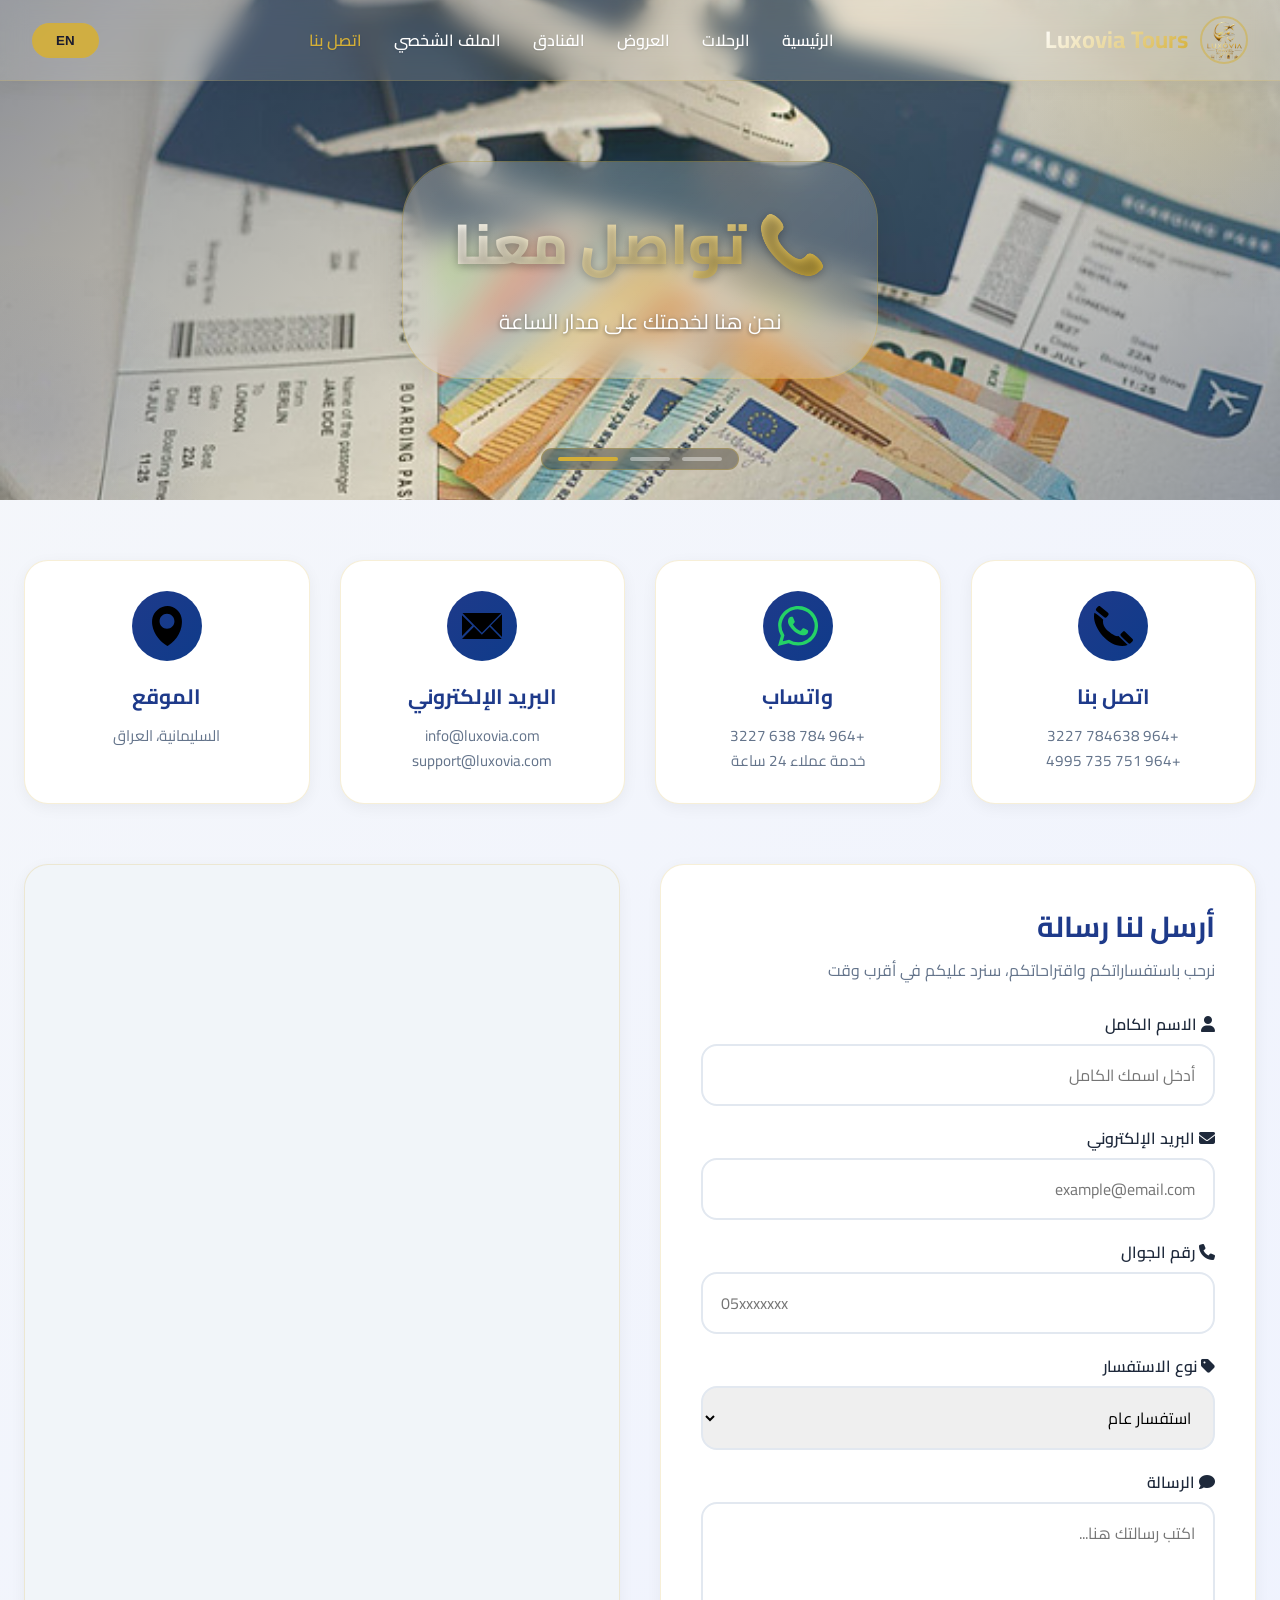
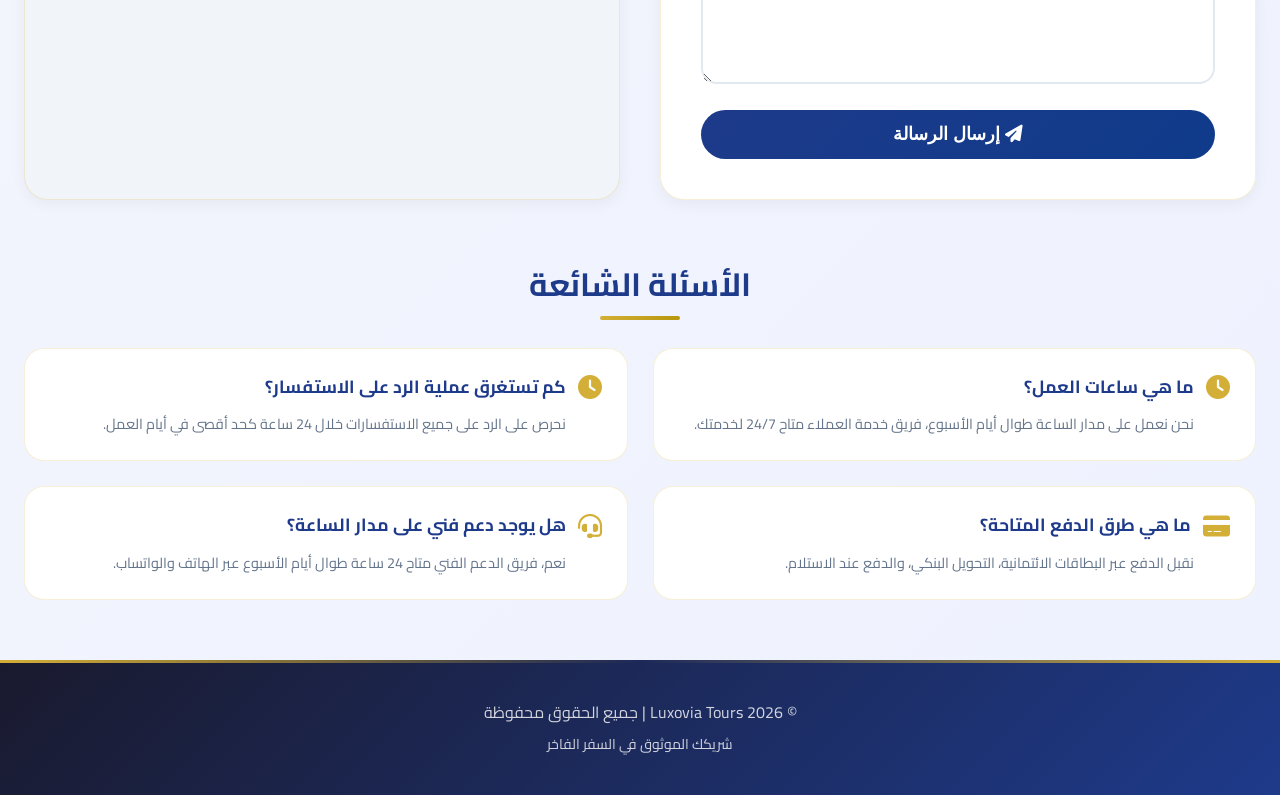
<file: screen/contact.html>
<!DOCTYPE html>
<html lang="ar" dir="rtl">
<head>
    <meta charset="UTF-8">
    <meta name="viewport" content="width=device-width, initial-scale=1.0, viewport-fit=cover">
    <title>اتصل بنا | Luxovia Tours</title>
    
    <link rel="stylesheet" href="../css/style.css">
    <link href="https://fonts.googleapis.com/css2?family=Cairo:wght@400;500;600;700;800&display=swap" rel="stylesheet">
    <link rel="stylesheet" href="https://cdnjs.cloudflare.com/ajax/libs/font-awesome/6.5.1/css/all.min.css">
    
    <style>
        /* ============================================================
           أنماط خاصة بصفحة اتصل بنا - متوافقة مع هوية الموقع
        ============================================================ */
        
        /* خلفية GIF المتحركة (مثل صفحة الفنادق) */
        .contact-hero {
            position: relative;
            text-align: center;
            padding: 160px 24px 120px;
            color: white;
            margin-bottom: 60px;
            overflow: hidden;
            isolation: isolate;
            min-height: 500px;
            display: flex;
            align-items: center;
            justify-content: center;
        }

        /* خلفية GIF */
        .contact-gif-background {
            position: absolute;
            top: 0;
            left: 0;
            width: 100%;
            height: 100%;
            z-index: 0;
        }

        .contact-gif-background img {
            position: absolute;
            top: 50%;
            left: 50%;
            transform: translate(-50%, -50%);
            min-width: 100%;
            min-height: 100%;
            width: auto;
            height: auto;
            object-fit: cover;
            transition: opacity 1s ease-in-out;
        }

        /* طبقة التدرج فوق الخلفية (شفافة قليلاً) */
        .contact-header-overlay {
            position: absolute;
            top: 0;
            left: 0;
            width: 100%;
            height: 100%;
            background: linear-gradient(135deg, 
                rgba(10, 25, 47, 0.4) 0%, 
                rgba(212, 175, 55, 0.15) 50%,
                rgba(10, 25, 47, 0.4) 100%);
            z-index: 1;
        }

        /* عناصر الزينة الدائرية */
        .contact-hero::before {
            content: "";
            position: absolute;
            top: -20%;
            right: -10%;
            width: 400px;
            height: 400px;
            background: radial-gradient(circle, #D4AF37 0%, transparent 70%);
            opacity: 0.15;
            border-radius: 50%;
            pointer-events: none;
            z-index: 2;
            animation: floatGlow 8s ease-in-out infinite;
        }

        .contact-hero::after {
            content: "";
            position: absolute;
            bottom: -20%;
            left: -10%;
            width: 350px;
            height: 350px;
            background: radial-gradient(circle, #1e3a8a 0%, transparent 70%);
            opacity: 0.12;
            border-radius: 50%;
            pointer-events: none;
            z-index: 2;
            animation: floatGlow 10s ease-in-out infinite reverse;
        }

        @keyframes floatGlow {
            0%, 100% { transform: translate(0, 0) scale(1); }
            50% { transform: translate(20px, 20px) scale(1.05); }
        }

        /* مؤشرات GIF */
        .gif-indicator-contact {
            position: absolute;
            bottom: 30px;
            left: 50%;
            transform: translateX(-50%);
            display: flex;
            gap: 12px;
            z-index: 3;
            direction: ltr;
        }

        .gif-dot-contact {
            width: 40px;
            height: 4px;
            background: rgba(255,255,255,0.4);
            border-radius: 4px;
            cursor: pointer;
            transition: all 0.3s ease;
        }

        .gif-dot-contact.active {
            background: #D4AF37;
            width: 60px;
        }

        /* محتوى الهيرو */
        .contact-header-content {
            position: relative;
            z-index: 3;
            max-width: 800px;
            margin: 0 auto;
            animation: fadeInUpHeader 0.8s ease-out;
        }

        @keyframes fadeInUpHeader {
            from {
                opacity: 0;
                transform: translateY(40px);
            }
            to {
                opacity: 1;
                transform: translateY(0);
            }
        }

        .contact-hero h1 {
            font-size: 3.5rem;
            font-weight: 800;
            margin-bottom: 20px;
            background: linear-gradient(135deg, #ffffff 0%, #D4AF37 100%);
            -webkit-background-clip: text;
            background-clip: text;
            color: transparent;
            text-shadow: 0 2px 10px rgba(0,0,0,0.3);
            animation: glowText 3s ease-in-out infinite;
        }

        @keyframes glowText {
            0%, 100% { filter: drop-shadow(0 0 5px rgba(212,175,55,0.3)); }
            50% { filter: drop-shadow(0 0 20px rgba(212,175,55,0.6)); }
        }

        .contact-hero p {
            font-size: 1.3rem;
            opacity: 0.95;
            text-shadow: 0 1px 4px rgba(0,0,0,0.5);
            animation: fadeInUpHeader 0.8s ease-out 0.2s both;
        }

        /* حاوية المحتوى الرئيسي */
        .contact-wrapper {
            max-width: 1280px;
            margin: 0 auto;
            padding: 0 24px;
        }

        /* شبكة معلومات التواصل */
        .contact-info-grid {
            display: grid;
            grid-template-columns: repeat(4, 1fr);
            gap: 30px;
            margin-bottom: 60px;
        }

        .info-card {
            background: white;
            border-radius: 24px;
            padding: 30px 20px;
            text-align: center;
            transition: all 0.3s ease;
            border: 1px solid rgba(212, 175, 55, 0.2);
            box-shadow: 0 4px 15px rgba(0, 0, 0, 0.05);
        }

        .info-card:hover {
            transform: translateY(-8px);
            border-color: #D4AF37;
            box-shadow: 0 15px 35px rgba(212, 175, 55, 0.15);
        }

       .info-icon {
    width: 70px;
    height: 70px;
    background: linear-gradient(135deg, #1e3a8a, #0f3b8a);
    border-radius: 50%;
    display: flex;
    align-items: center;
    justify-content: center;
    margin: 0 auto 20px;
    transition: all 0.3s ease;
}
.info-card:hover .info-icon {
    background: linear-gradient(135deg, #D4AF37, #b8960c);
    transform: translateY(-5px);
}

/* تنسيق أيقونات الصور */
.info-icon-img {
    width: 40px;
    height: 40px;
    display: block;
    object-fit: contain;
    transition: all 0.3s ease;
}

.info-card:hover .info-icon-img {
    transform: scale(1.1);
}
        .info-icon i {
            font-size: 32px;
            color: #D4AF37;
        }

        .info-card h3 {
            font-size: 1.3rem;
            font-weight: 700;
            color: #1e3a8a;
            margin-bottom: 12px;
        }

        .info-card p {
            color: #64748b;
            font-size: 0.95rem;
            line-height: 1.6;
        }

        .info-card a {
            color: #64748b;
            text-decoration: none;
            transition: color 0.3s ease;
        }

        .info-card a:hover {
            color: #D4AF37;
        }

        /* نموذج الاتصال والخريطة */
        .contact-form-section {
            display: grid;
            grid-template-columns: 1fr 1fr;
            gap: 40px;
            margin-bottom: 60px;
        }

        .form-container {
            background: white;
            border-radius: 24px;
            padding: 40px;
            box-shadow: 0 4px 15px rgba(0, 0, 0, 0.05);
            border: 1px solid rgba(212, 175, 55, 0.2);
        }

        .form-container h2 {
            font-size: 1.8rem;
            font-weight: 700;
            color: #1e3a8a;
            margin-bottom: 10px;
        }

        .form-container p {
            color: #64748b;
            margin-bottom: 30px;
        }

        .form-group {
            margin-bottom: 20px;
        }

        .form-group label {
            display: block;
            margin-bottom: 8px;
            font-weight: 600;
            color: #1e293b;
        }

        .form-group input,
        .form-group select,
        .form-group textarea {
            width: 100%;
            padding: 14px 18px;
            border: 2px solid #e2e8f0;
            border-radius: 16px;
            font-size: 1rem;
            font-family: 'Cairo', sans-serif;
            transition: all 0.3s ease;
        }

        .form-group input:focus,
        .form-group select:focus,
        .form-group textarea:focus {
            outline: none;
            border-color: #D4AF37;
            box-shadow: 0 0 0 3px rgba(212, 175, 55, 0.1);
        }

        .btn-submit {
            width: 100%;
            background: linear-gradient(135deg, #1e3a8a, #0f3b8a);
            color: white;
            padding: 14px;
            border: none;
            border-radius: 50px;
            font-size: 1.1rem;
            font-weight: 700;
            cursor: pointer;
            transition: all 0.3s ease;
        }

        .btn-submit:hover {
            background: linear-gradient(135deg, #D4AF37, #b8960c);
            color: #1e3a8a;
            transform: translateY(-2px);
            box-shadow: 0 8px 20px rgba(212, 175, 55, 0.3);
        }

        /* حاوية الخريطة */
        .map-container {
            background: #f1f5f9;
            border-radius: 24px;
            overflow: hidden;
            box-shadow: 0 4px 15px rgba(0, 0, 0, 0.05);
            border: 1px solid rgba(212, 175, 55, 0.2);
        }

        .map-container iframe {
            width: 100%;
            height: 100%;
            min-height: 450px;
            border: none;
        }

        /* الأسئلة الشائعة */
        .faq-section {
            margin-bottom: 60px;
        }

        .faq-title {
            text-align: center;
            font-size: 2rem;
            font-weight: 700;
            color: #1e3a8a;
            margin-bottom: 40px;
            position: relative;
        }

        .faq-title::after {
            content: '';
            width: 80px;
            height: 4px;
            background: linear-gradient(135deg, #D4AF37, #b8960c);
            position: absolute;
            bottom: -12px;
            left: 50%;
            transform: translateX(-50%);
            border-radius: 4px;
        }

        .faq-grid {
            display: grid;
            grid-template-columns: repeat(2, 1fr);
            gap: 25px;
        }

        .faq-item {
            background: white;
            border-radius: 20px;
            padding: 25px;
            border: 1px solid rgba(212, 175, 55, 0.2);
            transition: all 0.3s ease;
        }

        .faq-item:hover {
            transform: translateY(-4px);
            border-color: #D4AF37;
        }

        .faq-question {
            display: flex;
            align-items: center;
            gap: 12px;
            margin-bottom: 12px;
        }

        .faq-question i {
            font-size: 24px;
            color: #D4AF37;
        }

        .faq-question h4 {
            font-size: 1.1rem;
            font-weight: 700;
            color: #1e3a8a;
        }

        .faq-item p {
            color: #64748b;
            font-size: 0.9rem;
            line-height: 1.6;
            padding-right: 36px;
        }

        /* رسالة النجاح */
        .success-message {
            background: #dcfce7;
            color: #16a34a;
            padding: 15px;
            border-radius: 16px;
            margin-bottom: 20px;
            text-align: center;
            display: none;
        }

        .error-message {
            background: #fee2e2;
            color: #dc2626;
            padding: 15px;
            border-radius: 16px;
            margin-bottom: 20px;
            text-align: center;
            display: none;
        }

        /* التجاوب */
        @media (max-width: 1024px) {
            .contact-info-grid {
                grid-template-columns: repeat(2, 1fr);
            }
            
            .contact-form-section {
                grid-template-columns: 1fr;
            }
            
            .map-container iframe {
                min-height: 400px;
            }
            
            .faq-grid {
                grid-template-columns: 1fr;
            }
        }

        @media (max-width: 768px) {
            .contact-hero {
                padding: 120px 20px 80px;
                min-height: 400px;
            }
            
            .contact-hero h1 {
                font-size: 2rem;
            }
            
            .contact-hero p {
                font-size: 1rem;
            }
            
            .contact-info-grid {
                grid-template-columns: 1fr;
                gap: 20px;
            }
            
            .form-container {
                padding: 25px;
            }
            
            .form-container h2 {
                font-size: 1.5rem;
            }
            
            .faq-title {
                font-size: 1.5rem;
            }
            
            .faq-item {
                padding: 20px;
            }

            .gif-dot-contact {
                width: 30px;
            }
            
            .gif-dot-contact.active {
                width: 45px;
            }
        }

        @media (max-width: 480px) {
            .contact-hero h1 {
                font-size: 1.6rem;
            }
            
            .gif-dot-contact {
                width: 25px;
            }
            
            .gif-dot-contact.active {
                width: 35px;
            }
        }
        /* ============================================================
   تأثير زجاجي للهيرو
   ============================================================ */

/* تأثير زجاجي على محتوى الهيرو */
.contact-header-content {
    position: relative;
    z-index: 3;
    max-width: 800px;
    margin: 0 auto;
    animation: fadeInUpHeader 0.8s ease-out;
    background: rgba(255, 255, 255, 0.1);
    backdrop-filter: blur(15px);
    -webkit-backdrop-filter: blur(15px);
    border-radius: 60px;
    padding: 40px 50px;
    border: 1px solid rgba(212, 175, 55, 0.3);
    box-shadow: 0 8px 32px rgba(0, 0, 0, 0.1);
}

/* تحسين النصوص داخل الطبقة الزجاجية */
.contact-header-content h1,
.contact-header-content p {
    position: relative;
    z-index: 4;
}

/* إضافة تأثير لمعان خفيف للطبقة الزجاجية */
.contact-header-content::before {
    content: '';
    position: absolute;
    top: 0;
    left: 0;
    right: 0;
    bottom: 0;
    border-radius: 60px;
    background: linear-gradient(135deg, 
        rgba(255, 255, 255, 0.2) 0%, 
        rgba(255, 255, 255, 0.05) 100%);
    pointer-events: none;
    z-index: 1;
}

/* تأثير زجاجي على مؤشرات التبديل */
.gif-indicator-contact {
    position: absolute;
    bottom: 30px;
    left: 50%;
    transform: translateX(-50%);
    display: flex;
    gap: 12px;
    z-index: 3;
    direction: ltr;
    background: rgba(0, 0, 0, 0.3);
    backdrop-filter: blur(8px);
    padding: 8px 16px;
    border-radius: 40px;
    border: 1px solid rgba(212, 175, 55, 0.3);
}

/* تحسين للشاشات الصغيرة */
@media (max-width: 768px) {
    .contact-header-content {
        padding: 25px 30px;
        margin: 0 20px;
        border-radius: 40px;
    }
    
    .contact-header-content::before {
        border-radius: 40px;
    }
}

@media (max-width: 480px) {
    .contact-header-content {
        padding: 20px 20px;
        margin: 0 15px;
        border-radius: 30px;
    }
}
    </style>
</head>
<body>

    <!-- ============================================ -->
    <!-- الهيدر مع زر الهمبرجر (مثل باقي الصفحات) -->
    <!-- ============================================ -->
    <header class="main-header" id="mainHeader">
        <div class="container flex-header">
            <div class="logo">
                <img src="../img/logo.jpg" alt="Luxovia" class="logo-icon-img" onerror="this.src='https://placehold.co/48/1a56db/d4af37?text=L'">
                <h1>Luxovia Tours</h1>
            </div>
            
            <!-- زر الهمبرجر للموبايل -->
            <button class="hamburger-menu" id="hamburgerBtn">
                <div class="hamburger-icon">
                    <span></span>
                    <span></span>
                    <span></span>
                </div>
            </button>
            
            <nav class="desktop-nav">
                <a href="../index.html">الرئيسية</a>
                <a href="trips.html">الرحلات</a>
                <a href="offers.html">العروض</a>
                <a href="hotels.html">الفنادق</a>
                <a href="profile.html">الملف الشخصي</a>
                <a href="contact.html" style="color: #D4AF37;">اتصل بنا</a>
            </nav>
            <button class="btn-primary">EN</button>
        </div>
    </header>

    <!-- القائمة الجانبية للهمبرجر -->
    <div class="sidebar-overlay"></div>
    <nav class="sidebar-nav">
        <button class="sidebar-close">
            <i class="fas fa-times"></i>
        </button>
        <div class="sidebar-nav-links">
            <a href="../index.html">
                <i class="fas fa-home"></i>
                الرئيسية
            </a>
            <a href="trips.html">
                <i class="fas fa-suitcase-rolling"></i>
                الرحلات
            </a>
            <a href="offers.html">
                <i class="fas fa-tags"></i>
                العروض
            </a>
            <a href="hotels.html">
                <i class="fas fa-hotel"></i>
                الفنادق
            </a>
            <a href="profile.html">
                <i class="fas fa-user-circle"></i>
                الملف الشخصي
            </a>
            <a href="contact.html" class="active">
                <i class="fas fa-phone-alt"></i>
                اتصل بنا
            </a>
        </div>
    </nav>

    <!-- ============================================ -->
    <!-- قسم الهيرو مع خلفية GIF متحركة -->
    <!-- ============================================ -->
    <section class="contact-hero">
        <div class="contact-gif-background" id="contactGifBackground">
            <img id="contactHeaderGif" src="../img/pl.jpg" alt="خلفية متحركة" style="width: 100%; height: 100%; object-fit: cover; opacity: 1;">
        </div>
        <div class="contact-header-overlay"></div>
        <div class="contact-header-content">
            <h1>📞 تواصل معنا</h1>
            <p>نحن هنا لخدمتك على مدار الساعة</p>
        </div>
        <div class="gif-indicator-contact" id="gifIndicatorsContact">
            <div class="gif-dot-contact active" data-index="0"></div>
            <div class="gif-dot-contact" data-index="1"></div>
            <div class="gif-dot-contact" data-index="2"></div>
        </div>
    </section>

    <div class="contact-wrapper">
        <!-- بطاقات معلومات التواصل -->
        <div class="contact-info-grid">
    <div class="info-card">
        <div class="info-icon">
            <img src="../img/phone-icon.svg" alt="اتصل بنا" class="info-icon-img">
        </div>
        <h3>اتصل بنا</h3>
        <p><a href="tel:+9647846383227">+964 784638 3227</a></p>
        <p><a href="tel:+9647517354995">+964 751 735 4995</a></p>
    </div>
    
    <div class="info-card">
        <div class="info-icon">
            <img src="../img/whatsapp-color-icon.svg" alt="واتساب" class="info-icon-img">
        </div>
        <h3>واتساب</h3>
        <p><a href="https://wa.me/9647846383227" target="_blank">+964 784 638 3227</a></p>
        <p>خدمة عملاء 24 ساعة</p>
    </div>
    
    <div class="info-card">
        <div class="info-icon">
            <img src="../img/envelope-icon.svg" alt="البريد الإلكتروني" class="info-icon-img">
        </div>
        <h3>البريد الإلكتروني</h3>
        <p><a href="mailto:info@luxovia.com">info@luxovia.com</a></p>
        <p><a href="mailto:support@luxovia.com">support@luxovia.com</a></p>
    </div>
    
    <div class="info-card">
        <div class="info-icon">
            <img src="../img/maps-pin-black-icon.svg" alt="الموقع" class="info-icon-img">
        </div>
        <h3>الموقع</h3>
        <p>السليمانية، العراق</p>
    </div>
</div>
        
        <!-- نموذج الاتصال والخريطة -->
        <div class="contact-form-section">
            <div class="form-container">
                <h2>أرسل لنا رسالة</h2>
                <p>نرحب باستفساراتكم واقتراحاتكم، سنرد عليكم في أقرب وقت</p>
                
                <div id="formSuccessMessage" class="success-message">
                    <i class="fas fa-check-circle"></i> تم إرسال رسالتك بنجاح! سنتواصل معك قريباً.
                </div>
                <div id="formErrorMessage" class="error-message">
                    <i class="fas fa-exclamation-circle"></i> حدث خطأ، يرجى المحاولة مرة أخرى.
                </div>
                
                <form id="contactForm">
                    <div class="form-group">
                        <label><i class="fas fa-user"></i> الاسم الكامل</label>
                        <input type="text" id="fullName" placeholder="أدخل اسمك الكامل" required>
                    </div>
                    
                    <div class="form-group">
                        <label><i class="fas fa-envelope"></i> البريد الإلكتروني</label>
                        <input type="email" id="email" placeholder="example@email.com" required>
                    </div>
                    
                    <div class="form-group">
                        <label><i class="fas fa-phone"></i> رقم الجوال</label>
                        <input type="tel" id="phone" placeholder="05xxxxxxx" required>
                    </div>
                    
                    <div class="form-group">
                        <label><i class="fas fa-tag"></i> نوع الاستفسار</label>
                        <select id="subject">
                            <option value="general">استفسار عام</option>
                            <option value="booking">حجز رحلة</option>
                            <option value="hotel">حجز فندق</option>
                            <option value="offer">عرض خاص</option>
                            <option value="complaint">شكوى أو اقتراح</option>
                        </select>
                    </div>
                    
                    <div class="form-group">
                        <label><i class="fas fa-comment"></i> الرسالة</label>
                        <textarea id="message" rows="5" placeholder="اكتب رسالتك هنا..." required></textarea>
                    </div>
                    
                    <button type="submit" class="btn-submit">
                        <i class="fas fa-paper-plane"></i> إرسال الرسالة
                    </button>
                </form>
            </div>
            
            <div class="map-container">
               <iframe src="https://www.google.com/maps/embed?pb=!1m17!1m12!1m3!1d3245.491124405816!2d45.372218000000004!3d35.56626800000001!2m3!1f0!2f0!3f0!3m2!1i1024!2i768!4f13.1!3m2!1m1!2zMzXCsDMzJzU4LjYiTiA0NcKwMjInMjAuMCJF!5e0!3m2!1sar!2s!4v1778269049320!5m2!1sar!2s" width="600" height="450" style="border:0;" allowfullscreen="" loading="lazy" referrerpolicy="no-referrer-when-downgrade"></iframe>
            </div>
        </div>
        
        <!-- الأسئلة الشائعة -->
        <div class="faq-section">
            <h2 class="faq-title">الأسئلة الشائعة</h2>
            <div class="faq-grid">
                <div class="faq-item">
                    <div class="faq-question">
                        <i class="fas fa-clock"></i>
                        <h4>ما هي ساعات العمل؟</h4>
                    </div>
                    <p>نحن نعمل على مدار الساعة طوال أيام الأسبوع، فريق خدمة العملاء متاح 24/7 لخدمتك.</p>
                </div>
                
                <div class="faq-item">
                    <div class="faq-question">
                        <i class="fas fa-clock"></i>
                        <h4>كم تستغرق عملية الرد على الاستفسار؟</h4>
                    </div>
                    <p>نحرص على الرد على جميع الاستفسارات خلال 24 ساعة كحد أقصى في أيام العمل.</p>
                </div>
                
                <div class="faq-item">
                    <div class="faq-question">
                        <i class="fas fa-credit-card"></i>
                        <h4>ما هي طرق الدفع المتاحة؟</h4>
                    </div>
                    <p>نقبل الدفع عبر البطاقات الائتمانية، التحويل البنكي، والدفع عند الاستلام.</p>
                </div>
                
                <div class="faq-item">
                    <div class="faq-question">
                        <i class="fas fa-headset"></i>
                        <h4>هل يوجد دعم فني على مدار الساعة؟</h4>
                    </div>
                    <p>نعم، فريق الدعم الفني متاح 24 ساعة طوال أيام الأسبوع عبر الهاتف والواتساب.</p>
                </div>
            </div>
        </div>
    </div>

    <!-- الموبايل ناف -->
    <nav class="mobile-nav">
        <a href="../index.html"><i class="fas fa-home"></i><span>الرئيسية</span></a>
        <a href="trips.html"><i class="fas fa-suitcase-rolling"></i><span>الرحلات</span></a>
        <a href="offers.html"><i class="fas fa-tags"></i><span>العروض</span></a>
        <a href="hotels.html"><i class="fas fa-hotel"></i><span>الفنادق</span></a>
        <a href="profile.html"><i class="fas fa-user-circle"></i><span>حسابي</span></a>
        <a href="contact.html"><i class="fas fa-user-circle"></i><span>اتصل بنا</span></a>
    </nav>

    <!-- الفوتر -->
    <footer class="footer">
        <div class="container">
            <p>© 2026 Luxovia Tours | جميع الحقوق محفوظة</p>
            <p style="font-size: 14px; margin-top: 10px;">شريكك الموثوق في السفر الفاخر</p>
        </div>
    </footer>

    <script>
        // ============================================
        // 1. نظام تبديل الـ GIF (مثل صفحة الفنادق)
        // ============================================
        const gifList = [
            "../img/pl.jpg",
            "../img/pl.jpg",
            "../img/pl.jpg"
            
        ];
        
        let currentGifIndex = 0;
        let gifInterval;
        const gifImg = document.getElementById('contactHeaderGif');
        const gifDots = document.querySelectorAll('.gif-dot-contact');

        function changeGif(index) {
            if (index === currentGifIndex) return;
            currentGifIndex = index;
            const newGifSrc = gifList[currentGifIndex];
            gifImg.style.opacity = '0';
            setTimeout(() => {
                gifImg.src = newGifSrc;
                gifImg.style.opacity = '1';
            }, 500);
            updateActiveDot(currentGifIndex);
        }

        function updateActiveDot(index) {
            gifDots.forEach((dot, i) => {
                dot.classList.remove('active');
                if (i === index) dot.classList.add('active');
            });
        }

        function resetGifTimer() {
            if (gifInterval) clearInterval(gifInterval);
            gifInterval = setInterval(() => {
                let nextIndex = (currentGifIndex + 1) % gifList.length;
                changeGif(nextIndex);
            }, 7000);
        }

        function initGifBackground() {
            if (gifImg) {
                gifImg.src = gifList[0];
            }
            gifDots.forEach((dot, i) => {
                dot.addEventListener('click', () => {
                    resetGifTimer();
                    changeGif(i);
                });
            });
            resetGifTimer();
        }

        initGifBackground();

        // ============================================
        // 2. تأثير الهيدر عند السكرول
        // ============================================
        window.addEventListener('scroll', () => {
            const header = document.querySelector('.main-header');
            if (window.scrollY > 50) {
                header.classList.add('scrolled');
            } else {
                header.classList.remove('scrolled');
            }
        });

        // ============================================
        // 3. زر الهمبرجر والقائمة الجانبية
        // ============================================
        const hamburgerBtn = document.getElementById('hamburgerBtn');
        const sidebarNav = document.querySelector('.sidebar-nav');
        const sidebarOverlay = document.querySelector('.sidebar-overlay');

        if (hamburgerBtn && sidebarNav && sidebarOverlay) {
            hamburgerBtn.addEventListener('click', () => {
                hamburgerBtn.classList.toggle('active');
                sidebarNav.classList.toggle('active');
                sidebarOverlay.classList.toggle('active');
                document.body.classList.toggle('no-scroll');
            });

            sidebarOverlay.addEventListener('click', () => {
                hamburgerBtn.classList.remove('active');
                sidebarNav.classList.remove('active');
                sidebarOverlay.classList.remove('active');
                document.body.classList.remove('no-scroll');
            });

            const sidebarClose = document.querySelector('.sidebar-close');
            if (sidebarClose) {
                sidebarClose.addEventListener('click', () => {
                    hamburgerBtn.classList.remove('active');
                    sidebarNav.classList.remove('active');
                    sidebarOverlay.classList.remove('active');
                    document.body.classList.remove('no-scroll');
                });
            }
        }

        // ============================================
        // 4. معالجة نموذج الاتصال
        // ============================================
        const contactForm = document.getElementById('contactForm');
        const successMsg = document.getElementById('formSuccessMessage');
        const errorMsg = document.getElementById('formErrorMessage');

        if (contactForm) {
            contactForm.addEventListener('submit', async (e) => {
                e.preventDefault();
                
                successMsg.style.display = 'none';
                errorMsg.style.display = 'none';
                
                const formData = {
                    fullName: document.getElementById('fullName').value,
                    email: document.getElementById('email').value,
                    phone: document.getElementById('phone').value,
                    subject: document.getElementById('subject').value,
                    message: document.getElementById('message').value,
                    date: new Date().toISOString()
                };
                
                if (!formData.fullName || !formData.email || !formData.phone || !formData.message) {
                    errorMsg.style.display = 'block';
                    errorMsg.innerHTML = '<i class="fas fa-exclamation-circle"></i> الرجاء ملء جميع الحقول';
                    return;
                }
                
                const emailRegex = /^[^\s@]+@[^\s@]+\.[^\s@]+$/;
                if (!emailRegex.test(formData.email)) {
                    errorMsg.style.display = 'block';
                    errorMsg.innerHTML = '<i class="fas fa-exclamation-circle"></i> الرجاء إدخال بريد إلكتروني صحيح';
                    return;
                }
                
                try {
                    const messages = JSON.parse(localStorage.getItem('contactMessages') || '[]');
                    messages.push(formData);
                    localStorage.setItem('contactMessages', JSON.stringify(messages));
                    
                    successMsg.style.display = 'block';
                    contactForm.reset();
                    
                    setTimeout(() => {
                        successMsg.style.display = 'none';
                    }, 5000);
                    
                } catch (error) {
                    console.error('خطأ:', error);
                    errorMsg.style.display = 'block';
                    setTimeout(() => {
                        errorMsg.style.display = 'none';
                    }, 5000);
                }
            });
        }
    </script>
</body>
</html>
</file>
<file: css/style.css>
/* ============================================================
   ALTair Travel + Luxovia Tours - الهوية البصرية المتكاملة
   الألوان: أزرق (ثقة) + ذهبي (فخامة) مع خلفية فيديو وبطاقات عصرية
   ============================================================ */

/* ============================================================
   متغيرات CSS (Design Tokens)
   ============================================================ */
:root {
    /* ===== الألوان الأساسية - أزرق ===== */
    --color-blue-100: #eef2ff;
    --color-blue-200: #bfdbfe;
    --color-blue-300: #93c5fd;
    --color-blue-400: #60a5fa;
    --color-blue-500: #3b82f6;
    --color-blue-600: #2563eb;
    --color-blue-700: #1d4ed8;
    --color-blue-800: #1e40af;
    --color-blue-900: #1e3a8a;
    
    /* ===== الألوان الأساسية - ذهبي ===== */
    --color-gold-100: #fef8e7;
    --color-gold-200: #fde68a;
    --color-gold-300: #fcd34d;
    --color-gold-400: #fbbf24;
    --color-gold-500: #d4af37;
    --color-gold-600: #b8960c;
    --color-gold-700: #a16207;
    --color-gold-800: #854d0e;
    --color-gold-900: #713f12;
    
    /* ===== الألوان المحايدة ===== */
    --color-white: #ffffff;
    --color-black: #0e0930;
    --color-dark: #1a1a2e;
    --color-gray-100: #f8fafc;
    --color-gray-200: #f1f5f9;
    --color-gray-300: #e2e8f0;
    --color-gray-400: #cbd5e1;
    --color-gray-500: #94a3b8;
    --color-gray-600: #64748b;
    --color-gray-700: #475569;
    --color-gray-800: #1e293b;
    --color-gray-900: #0f172a;
    
    /* ===== ألوان الحالة ===== */
    --color-success: #10b981;
    --color-error: #ef4444;
    --color-warning: #f59e0b;
    --color-info: #3b82f6;
    
    /* ===== الألوان التراثية (للتوافق) ===== */
    --color-purple-100: var(--color-blue-100);
    --color-purple-200: var(--color-blue-200);
    --color-purple-300: var(--color-blue-300);
    --color-purple-400: var(--color-blue-400);
    --color-purple-500: var(--color-blue-600);
    --color-lime-500: var(--color-gold-300);
    --color-lime-400: var(--color-gold-400);
    --color-grey-100: var(--color-gray-100);
    --color-grey-200: var(--color-gray-200);
    --color-grey-300: var(--color-gray-300);
    --color-grey-400: var(--color-gray-400);
    --color-grey-500: var(--color-gray-500);
    --color-black-100: var(--color-gray-200);
    --color-black-200: var(--color-gray-400);
    --color-black-300: var(--color-gray-500);
    --color-black-400: var(--color-gray-600);
    --color-black-500: var(--color-black);
    --color-type: var(--color-black);
    
    /* ===== الظلال ===== */
    --shadow-sm: 0 1px 2px 0 rgb(0 0 0 / 0.05);
    --shadow-md: 0 4px 6px -1px rgb(0 0 0 / 0.05), 0 2px 4px -1px rgb(0 0 0 / 0.05);
    --shadow-lg: 0 10px 15px -3px rgb(0 0 0 / 0.08), 0 4px 6px -2px rgb(0 0 0 / 0.05);
    --shadow-xl: 0 20px 25px -5px rgb(0 0 0 / 0.08), 0 10px 10px -5px rgb(0 0 0 / 0.03);
    --shadow-gold: 0 4px 16px rgba(212, 175, 55, 0.2);
    --shadow-blue: 0 4px 16px rgba(37, 99, 235, 0.2);
    --shadow-2xl: 0 25px 50px -12px rgb(0 0 0 / 0.15);
    
    /* ===== المسافات ===== */
    --spacing-xs: 4px;
    --spacing-sm: 8px;
    --spacing-md: 16px;
    --spacing-lg: 24px;
    --spacing-xl: 32px;
    --spacing-2xl: 48px;
    --spacing-3xl: 64px;
    --spacing-4xl: 80px;
    --spacing-5xl: 96px;
    --spacing-6xl: 128px;
    
    /* ===== الزوايا ===== */
    --radius-sm: 8px;
    --radius-md: 12px;
    --radius-lg: 16px;
    --radius-xl: 20px;
    --radius-2xl: 24px;
    --radius-3xl: 32px;
    --radius-full: 9999px;
    
    /* ===== الخطوط ===== */
    --font-family-base: "DM Sans", "Cairo", -apple-system, BlinkMacSystemFont, "Segoe UI", sans-serif;
    --font-family-heading: "Pangea Afrikan", "DM Sans", "Cairo", sans-serif;
    --font-size-xs: 12px;
    --font-size-sm: 14px;
    --font-size-base: 16px;
    --font-size-lg: 18px;
    --font-size-xl: 20px;
    --font-size-2xl: 24px;
    --font-size-3xl: 30px;
    --font-size-4xl: 36px;
    --font-size-5xl: 48px;
    --font-size-6xl: 60px;
    
    /* ===== أوزان الخطوط ===== */
    --font-weight-normal: 400;
    --font-weight-medium: 500;
    --font-weight-semibold: 600;
    --font-weight-bold: 700;
    
    /* ===== الارتفاعات ===== */
    --line-height-tight: 1.25;
    --line-height-normal: 1.5;
    --line-height-relaxed: 1.75;
    
    /* ===== التدرجات ===== */
    --gradient-blue: linear-gradient(135deg, var(--color-blue-600) 0%, var(--color-blue-800) 100%);
    --gradient-gold: linear-gradient(135deg, var(--color-gold-500) 0%, var(--color-gold-700) 100%);
    --gradient-blue-gold: linear-gradient(135deg, var(--color-blue-600) 0%, var(--color-gold-500) 100%);
    --gradient-dark: linear-gradient(135deg, var(--color-dark) 0%, var(--color-blue-900) 100%);
    
    /* ===== الأبعاد ===== */
    --page-width: 1312px;
    --page-width-small: 800px;
    --page-width-x-small: 450px;
    
    /* ===== التحولات ===== */
    --transition-fast: 150ms ease;
    --transition-base: 250ms ease;
    --transition-slow: 350ms ease;
    
    /* شادو CSS متغيرات إضافية */
    --background: 0 0% 100%;
    --foreground: 240 10% 3.9%;
    --card: 0 0% 100%;
    --card-foreground: 240 10% 3.9%;
    --popover: 0 0% 100%;
    --popover-foreground: 240 10% 3.9%;
    --primary: 221 83% 53%;
    --primary-foreground: 0 0% 98%;
    --secondary: 44 100% 50%;
    --secondary-foreground: 240 5.9% 10%;
    --muted: 220 14% 96%;
    --muted-foreground: 220 9% 46%;
    --accent: 220 14% 96%;
    --accent-foreground: 221 83% 53%;
    --destructive: 0 84% 60%;
    --destructive-foreground: 0 0% 98%;
    --border: 220 13% 91%;
    --input: 220 13% 91%;
    --ring: 221 83% 53%;
    --radius: 0.5rem;
}

/* ============================================================
   الأنماط الأساسية
   ============================================================ */
*, *::before, *::after {
    margin: 0;
    padding: 0;
    box-sizing: border-box;
}

html {
    scroll-behavior: smooth;
    overflow-x: hidden;
}

body {
    font-family: var(--font-family-base);
    font-size: var(--font-size-base);
    line-height: var(--line-height-normal);
    background: linear-gradient(135deg, #f5f7fa 0%, var(--color-blue-100) 100%);
    color: var(--color-gray-800);
    -webkit-font-smoothing: antialiased;
    -moz-osx-font-smoothing: grayscale;
}

/* ============================================================
   Hero Section مع خلفية فيديو متحركة (دمج مع هوية ALTair)
   ============================================================ */
.hero-video-section {
    position: relative;
    min-height: 100vh;
    overflow: hidden;
    display: flex;
    align-items: center;
    justify-content: center;
    text-align: center;
    isolation: isolate;
}

/* عناصر الزينة الدائرية من ALTair */
.hero-video-section::before {
    content: "";
    position: absolute;
    top: -30%;
    right: -15%;
    width: 600px;
    height: 600px;
    background: radial-gradient(circle, var(--color-gold-500) 0%, transparent 70%);
    opacity: 0.12;
    border-radius: 50%;
    pointer-events: none;
    z-index: 1;
}

.hero-video-section::after {
    content: "";
    position: absolute;
    bottom: -20%;
    left: -10%;
    width: 500px;
    height: 500px;
    background: radial-gradient(circle, var(--color-blue-400) 0%, transparent 70%);
    opacity: 0.08;
    border-radius: 50%;
    pointer-events: none;
    z-index: 1;
}

.video-background {
    position: absolute;
    top: 0;
    left: 0;
    width: 100%;
    height: 100%;
    z-index: 0;
}

.video-background video {
    position: absolute;
    top: 50%;
    left: 50%;
    transform: translate(-50%, -50%);
    min-width: 100%;
    min-height: 100%;
    width: auto;
    height: auto;
    object-fit: cover;
    transition: opacity 1s ease-in-out;
}

.hero-overlay {
    position: absolute;
    top: 0;
    left: 0;
    width: 100%;
    height: 100%;
    background: linear-gradient(135deg, rgba(10, 25, 47, 0.75) 0%, rgba(212, 175, 55, 0.25) 100%);
    z-index: 1;
}

.hero-content-video {
    position: relative;
    z-index: 2;
    max-width: 900px;
    padding: 0 24px;
    color: white;
    animation: fadeInUp 0.8s ease-out;
}

.hero-content-video h1 {
    font-size: var(--font-size-5xl);
    font-weight: var(--font-weight-bold);
    margin-bottom: var(--spacing-lg);
    background: linear-gradient(135deg, var(--color-white) 0%, var(--color-gold-300) 100%);
    -webkit-background-clip: text;
    background-clip: text;
    color: transparent;
    animation: glow 3s ease-in-out infinite;
}

@keyframes glow {
    0%, 100% { text-shadow: 0 0 5px rgba(212,175,55,0.3); }
    50% { text-shadow: 0 0 20px rgba(212,175,55,0.6); }
}

.hero-content-video p {
    font-size: var(--font-size-xl);
    margin-bottom: var(--spacing-2xl);
    opacity: 0.95;
    animation: fadeInUp 0.8s ease-out 0.2s both;
}

.search-bar-video {
    display: flex;
    gap: 12px;
    flex-wrap: wrap;
    justify-content: center;
    background: rgba(255,255,255,0.12);
    backdrop-filter: blur(12px);
    padding: 12px;
    border-radius: 60px;
    border: 1px solid rgba(212,175,55,0.4);
    animation: fadeInUp 0.8s ease-out 0.4s both;
}

.search-bar-video input,
.search-bar-video select {
    padding: 14px 24px;
    border: none;
    border-radius: 40px;
    font-size: var(--font-size-base);
    background: white;
    min-width: 200px;
    font-family: 'Cairo', var(--font-family-base);
    transition: all var(--transition-base);
}

.search-bar-video input:focus,
.search-bar-video select:focus {
    outline: none;
    box-shadow: 0 0 0 3px rgba(212,175,55,0.4);
    transform: scale(1.02);
}

.btn-search-video {
    background: var(--gradient-gold);
    border: none;
    padding: 14px 36px;
    border-radius: 40px;
    font-weight: var(--font-weight-bold);
    color: var(--color-dark);
    cursor: pointer;
    transition: all var(--transition-base);
}

.btn-search-video:hover {
    transform: scale(1.05);
    box-shadow: var(--shadow-gold);
}

.video-indicators {
    position: absolute;
    bottom: 30px;
    left: 50%;
    transform: translateX(-50%);
    display: flex;
    gap: 12px;
    z-index: 3;
    direction: ltr;
}

.video-dot {
    width: 40px;
    height: 4px;
    background: rgba(255,255,255,0.4);
    border-radius: 4px;
    cursor: pointer;
    transition: all 0.3s ease;
    position: relative;
    overflow: hidden;
}

.video-dot.active {
    background: var(--color-gold-500);
    width: 60px;
}

.video-dot.active::before {
    content: '';
    position: absolute;
    top: 0;
    left: 0;
    width: 100%;
    height: 100%;
    background: rgba(255,255,255,0.3);
    animation: progressBar 7s linear forwards;
}

@keyframes progressBar {
    from { width: 100%; }
    to { width: 0%; }
}

/* ============================================================
   الهيدر الزجاجي (مدمج مع هوية ALTair)
   ============================================================ */
.main-header {
    position: fixed;
    top: 0;
    width: 100%;
    background: rgba(255, 255, 255, 0.12);
    backdrop-filter: blur(12px);
    -webkit-backdrop-filter: blur(12px);
    box-shadow: 0 4px 20px rgba(0, 0, 0, 0.05);
    z-index: 1000;
    transition: all var(--transition-base);
    border-bottom: 1px solid rgba(212, 175, 55, 0.2);
}

.main-header.scrolled {
    background: rgba(255, 255, 255, 0.95);
    backdrop-filter: blur(16px);
    box-shadow: var(--shadow-md);
    border-bottom: 1px solid rgba(212, 175, 55, 0.3);
}

.main-header.scrolled .desktop-nav a {
    color: var(--color-gray-800);
    text-shadow: none;
}

.main-header .logo h1 {
    font-size: 24px;
    font-weight: 700;
    background: linear-gradient(135deg, var(--color-white), var(--color-gold-500));
    -webkit-background-clip: text;
    background-clip: text;
    color: transparent;
}

.main-header.scrolled .logo h1 {
    background: linear-gradient(135deg, var(--color-blue-800), var(--color-gold-500));
    -webkit-background-clip: text;
    background-clip: text;
    color: transparent;
}

.main-header .btn-primary {
    background: rgba(212, 175, 55, 0.9);
    backdrop-filter: blur(4px);
    color: var(--color-dark);
}

.main-header.scrolled .btn-primary {
    background: var(--gradient-blue);
    color: white;
}

.main-header .btn-primary:hover {
    background: var(--color-gold-500);
    transform: translateY(-2px);
}

.container {
    max-width: var(--page-width);
    margin: 0 auto;
    padding: 0 24px;
}

.flex-header {
    display: flex;
    justify-content: space-between;
    align-items: center;
    padding: 16px 24px;
    flex-wrap: wrap;
    gap: 16px;
}

.logo {
    display: flex;
    align-items: center;
    gap: 12px;
}

.logo-icon-img {
    width: 48px;
    height: 48px;
    object-fit: cover;
    border-radius: 50%;
    transition: all var(--transition-base);
    border: 2px solid rgba(212,175,55,0.5);
}

.logo:hover .logo-icon-img {
    transform: rotate(360deg) scale(1.1);
    border-color: var(--color-gold-500);
}

.desktop-nav {
    display: flex;
    gap: 32px;
}

.desktop-nav a {
    text-decoration: none;
    font-weight: var(--font-weight-semibold);
    transition: all var(--transition-base);
    position: relative;
    color: white;
    text-shadow: 0 1px 2px rgba(0,0,0,0.1);
}

.desktop-nav a::after {
    content: '';
    position: absolute;
    bottom: -6px;
    left: 0;
    width: 0;
    height: 2px;
    background: linear-gradient(90deg, var(--color-blue-600), var(--color-gold-500));
    transition: width var(--transition-base);
}

.desktop-nav a:hover::after,
.desktop-nav a.active::after {
    width: 100%;
}

.btn-primary {
    border: none;
    padding: 10px 24px;
    border-radius: 40px;
    font-weight: var(--font-weight-semibold);
    cursor: pointer;
    transition: all var(--transition-base);
}

/* ============================================================
   الكاتيجوريز - صور دائرية في النصف العلوي
   ============================================================ */
.categories-grid {
    display: grid;
    grid-template-columns: repeat(auto-fit, minmax(250px, 1fr));
    gap: 28px;
    margin: -50px auto 60px;
    position: relative;
    z-index: 5;
}

.category-card {
    background: var(--color-white);
    text-align: center;
    border-radius: var(--radius-2xl);
    box-shadow: var(--shadow-md);
    cursor: pointer;
    border: 1px solid rgba(212,175,55,0.2);
    transition: all 0.4s cubic-bezier(0.2, 0.9, 0.4, 1.1);
    overflow: hidden;
    padding-bottom: 28px;
}

.category-card:hover {
    transform: translateY(-12px);
    box-shadow: var(--shadow-gold);
    border-color: var(--color-gold-500);
}

.category-card .icon {
    width: 100%;
    height: 160px;
    margin-bottom: 20px;
    display: flex;
    align-items: center;
    justify-content: center;
    background: linear-gradient(135deg, var(--color-blue-100), var(--color-gold-100));
    transition: all var(--transition-base);
    position: relative;
    overflow: hidden;
}

.category-card .icon::before {
    content: '';
    position: absolute;
    top: 0;
    left: -100%;
    width: 100%;
    height: 100%;
    background: linear-gradient(90deg, transparent, rgba(212,175,55,0.2), transparent);
    transition: left 0.5s ease;
}

.category-card:hover .icon::before {
    left: 100%;
}

.category-card:hover .icon {
    background: linear-gradient(135deg, var(--color-gold-500), #f5e6a3);
}

.category-icon {
    width: 110px;
    height: 110px;
    object-fit: cover;
    border-radius: 50%;
    transition: all 0.4s ease;
    filter: drop-shadow(0 4px 8px rgba(0,0,0,0.15));
    border: 3px solid white;
    box-shadow: var(--shadow-sm);
}

.category-card:hover .category-icon {
    transform: scale(1.08) rotate(5deg);
    filter: drop-shadow(0 8px 16px rgba(212,175,55,0.3));
    border-color: var(--color-gold-500);
}

.category-card h3 {
    font-size: 1.4rem;
    font-weight: var(--font-weight-bold);
    margin: 12px 0 8px;
    color: var(--color-blue-800);
}

.category-card p {
    color: var(--color-gray-600);
    font-size: 0.85rem;
}

/* ============================================================
   الرحلات - Trips Section
   ============================================================ */
.section-title {
    font-size: var(--font-size-4xl);
    font-weight: var(--font-weight-bold);
    text-align: center;
    margin: 60px 0 40px;
    position: relative;
    color: var(--color-blue-800);
}

.section-title::after {
    content: '';
    width: 80px;
    height: 4px;
    background: var(--gradient-gold);
    position: absolute;
    bottom: -12px;
    left: 50%;
    transform: translateX(-50%);
    border-radius: 4px;
}

.trips-grid {
    display: grid;
    grid-template-columns: repeat(auto-fill, minmax(300px, 1fr));
    gap: 30px;
    margin-bottom: 80px;
}

.trip-card {
    background: var(--color-white);
    border-radius: var(--radius-2xl);
    overflow: hidden;
    box-shadow: var(--shadow-sm);
    transition: all var(--transition-base);
    cursor: pointer;
    border-top: 3px solid var(--color-gold-500);
}

.trip-card:hover {
    transform: translateY(-8px);
    box-shadow: var(--shadow-lg);
}

.trip-img {
    height: 200px;
    background-size: cover;
    background-position: center;
    transition: transform 0.6s ease;
}

.trip-card:hover .trip-img {
    transform: scale(1.03);
}

.trip-info {
    padding: 24px;
}

.trip-price {
    font-size: 1.5rem;
    font-weight: var(--font-weight-bold);
    color: var(--color-gold-600);
    margin: 12px 0;
}

/* ============================================================
   واتساب عائم
   ============================================================ */
.whatsapp-float {
    position: fixed;
    bottom: 30px;
    left: 20px;
    background: #25D366;
    width: 55px;
    height: 55px;
    border-radius: 50%;
    display: flex;
    align-items: center;
    justify-content: center;
    box-shadow: 0 5px 15px rgba(37,211,102,0.4);
    transition: all var(--transition-base);
    z-index: 99;
}

.whatsapp-float:hover {
    transform: scale(1.1);
    box-shadow: 0 8px 25px rgba(37,211,102,0.5);
}

.whatsapp-float i {
    font-size: 32px;
    color: white;
}

/* ============================================================
   الموبايل ناف
   ============================================================ */
.mobile-nav {
    display: none;
    position: fixed;
    bottom: 0;
    left: 0;
    right: 0;
    background: rgba(255,255,255,0.95);
    backdrop-filter: blur(15px);
    padding: 12px 20px;
    justify-content: space-around;
    border-top: 1px solid rgba(212,175,55,0.3);
    z-index: 100;
    box-shadow: 0 -4px 15px rgba(0,0,0,0.05);
}

.mobile-nav a {
    display: flex;
    flex-direction: column;
    align-items: center;
    gap: 5px;
    font-size: 12px;
    text-decoration: none;
    color: var(--color-gray-600);
    transition: all var(--transition-base);
    font-weight: var(--font-weight-medium);
}

.mobile-nav a i {
    font-size: 24px;
    transition: all var(--transition-base);
}

.mobile-nav a.active,
.mobile-nav a:hover {
    color: var(--color-gold-500);
}

.mobile-nav a.active i,
.mobile-nav a:hover i {
    transform: translateY(-3px);
    color: var(--color-gold-500);
    text-shadow: 0 2px 8px rgba(212,175,55,0.4);
}

/* ============================================================
   الفوتر (Footer)
   ============================================================ */
.footer {
    background: var(--gradient-dark);
    color: white;
    padding: 40px 0;
    text-align: center;
    margin-top: 60px;
    position: relative;
}

.footer::before {
    content: "";
    position: absolute;
    top: 0;
    left: 0;
    width: 100%;
    height: 3px;
    background: linear-gradient(90deg, var(--color-gold-500), transparent, var(--color-gold-500));
}

.footer p {
    opacity: 0.8;
}

/* ============================================================
   الأزرار (دمج أنماط ALTair)
   ============================================================ */
.NewButton_button__Br6KV {
    padding: 0 var(--spacing-lg);
    font-weight: var(--font-weight-medium);
    display: inline-flex;
    transition: all var(--transition-base);
    align-items: center;
    justify-content: center;
    cursor: pointer;
    font-family: inherit;
    font-size: var(--font-size-base);
    white-space: nowrap;
    border-radius: var(--radius-full);
    border: 2px solid transparent;
    height: 52px;
    gap: var(--spacing-sm);
    position: relative;
    overflow: hidden;
}

.NewButton_button__Br6KV::before {
    content: "";
    position: absolute;
    top: 50%;
    left: 50%;
    width: 0;
    height: 0;
    border-radius: 50%;
    background: rgba(255, 255, 255, 0.2);
    transform: translate(-50%, -50%);
    transition: width 0.6s, height 0.6s;
}

.NewButton_button__Br6KV:active::before {
    width: 300px;
    height: 300px;
}

.NewButton_primary-blue {
    background: var(--gradient-blue);
    color: var(--color-white);
    box-shadow: var(--shadow-blue);
}

.NewButton_primary-blue:hover {
    transform: translateY(-2px);
    box-shadow: var(--shadow-lg);
}

.NewButton_gold {
    background: var(--gradient-gold);
    color: var(--color-dark);
    box-shadow: var(--shadow-gold);
}

.NewButton_gold:hover {
    transform: translateY(-2px);
    box-shadow: var(--shadow-lg);
}

/* ============================================================
   أنيميشنات إضافية
   ============================================================ */
@keyframes fadeInUp {
    from {
        opacity: 0;
        transform: translateY(40px);
    }
    to {
        opacity: 1;
        transform: translateY(0);
    }
}

@keyframes fadeIn {
    from {
        opacity: 0;
    }
    to {
        opacity: 1;
    }
}

@keyframes slideInRight {
    from {
        opacity: 0;
        transform: translateX(50px);
    }
    to {
        opacity: 1;
        transform: translateX(0);
    }
}

@keyframes pulse {
    0%, 100% {
        transform: scale(1);
    }
    50% {
        transform: scale(1.05);
    }
}

@keyframes shimmer {
    0% {
        background-position: -200% 0;
    }
    100% {
        background-position: 200% 0;
    }
}

/* كلاسات مساعدة */
.animate-fadeInUp {
    animation: fadeInUp 0.6s ease forwards;
}

.animate-fadeIn {
    animation: fadeIn 0.4s ease forwards;
}

.animate-slideInRight {
    animation: slideInRight 0.5s ease forwards;
}

.animate-pulse {
    animation: pulse 2s ease infinite;
}

.gold-shimmer {
    background: linear-gradient(90deg, transparent, var(--color-gold-300), transparent);
    background-size: 200% 100%;
    animation: shimmer 2s infinite;
}

/* ============================================================
   بطاقات إضافية ومكونات ALTair
   ============================================================ */
.card {
    background: var(--color-white);
    border-radius: var(--radius-xl);
    box-shadow: var(--shadow-sm);
    transition: all var(--transition-base);
    overflow: hidden;
}

.card:hover {
    transform: translateY(-4px);
    box-shadow: var(--shadow-lg);
}

.card-gold-border {
    border-top: 3px solid var(--color-gold-500);
}

.card-blue-border {
    border-top: 3px solid var(--color-blue-600);
}

.badge {
    display: inline-flex;
    align-items: center;
    padding: var(--spacing-xs) var(--spacing-sm);
    border-radius: var(--radius-full);
    font-size: var(--font-size-xs);
    font-weight: var(--font-weight-medium);
}

.badge-blue {
    background: var(--color-blue-100);
    color: var(--color-blue-700);
}

.badge-gold {
    background: linear-gradient(135deg, var(--color-gold-100) 0%, var(--color-gold-200) 100%);
    color: var(--color-gold-800);
}

.divider-gold {
    height: 2px;
    background: linear-gradient(90deg, transparent, var(--color-gold-500), transparent);
    margin: var(--spacing-xl) 0;
}

.divider-blue {
    height: 2px;
    background: linear-gradient(90deg, transparent, var(--color-blue-500), transparent);
    margin: var(--spacing-xl) 0;
}

.link {
    color: var(--color-blue-600);
    text-decoration: none;
    transition: all var(--transition-base);
    position: relative;
}

.link::after {
    content: "";
    position: absolute;
    bottom: -2px;
    left: 0;
    width: 0;
    height: 2px;
    background: var(--color-gold-500);
    transition: width var(--transition-base);
}

.link:hover {
    color: var(--color-gold-600);
}

.link:hover::after {
    width: 100%;
}

.text-gold {
    color: var(--color-gold-500);
}

.text-blue {
    color: var(--color-blue-600);
}

.bg-gradient-blue {
    background: var(--gradient-blue);
}

.bg-gradient-gold {
    background: var(--gradient-gold);
}

.bg-gradient-blue-gold {
    background: var(--gradient-blue-gold);
}

.shadow-gold {
    box-shadow: var(--shadow-gold);
}

.shadow-blue {
    box-shadow: var(--shadow-blue);
}

/* ============================================================
   أنيميشن ظهور البطاقات
   ============================================================ */
.category-card {
    opacity: 0;
    transform: translateY(30px);
    transition: all 0.6s cubic-bezier(0.2, 0.9, 0.4, 1.1);
}

.category-card.visible {
    opacity: 1;
    transform: translateY(0);
}

/* ============================================================
   التصميم المتجاوب - Responsive
   ============================================================ */
@media (max-width: 768px) {
    .hero-content-video h1 {
        font-size: var(--font-size-3xl);
    }
    
    .hero-content-video p {
        font-size: var(--font-size-base);
    }
    
    .search-bar-video {
        flex-direction: column;
        background: transparent;
        border: none;
    }
    
    .search-bar-video input,
    .search-bar-video select,
    .btn-search-video {
        width: 100%;
    }
    
    .desktop-nav {
        display: none;
    }
    
    .mobile-nav {
        display: flex;
    }
    
    .whatsapp-float {
        bottom: 85px;
    }
    
    .categories-grid {
        margin-top: 20px;
        gap: 20px;
    }
    
    .category-card .icon {
        height: 130px;
    }
    
    .category-icon {
        width: 85px;
        height: 85px;
    }
    
    .category-card h3 {
        font-size: 1.2rem;
    }
    
    .section-title {
        font-size: var(--font-size-2xl);
    }
}

@media (min-width: 769px) and (max-width: 1024px) {
    .category-icon {
        width: 95px;
        height: 95px;
    }
    
    .category-card .icon {
        height: 145px;
    }
    
    .hero-content-video h1 {
        font-size: var(--font-size-4xl);
    }
}

@media (min-width: 1024px) {
    .flex-header {
        padding: 16px 32px;
    }
}
/* ============================================================
   زر الهمبرجر - قائمة側بية للهواتف
   ============================================================ */

/* زر الهمبرجر */
.hamburger-menu {
    display: none;
    background: none;
    border: none;
    cursor: pointer;
    padding: 8px;
    z-index: 1001;
    position: relative;
    width: 44px;
    height: 44px;
    border-radius: var(--radius-full);
    transition: all var(--transition-base);
}

.hamburger-menu:hover {
    background: rgba(255, 255, 255, 0.1);
}

.hamburger-icon {
    position: relative;
    width: 24px;
    height: 24px;
    display: flex;
    flex-direction: column;
    justify-content: center;
    align-items: center;
    gap: 5px;
}

.hamburger-icon span {
    display: block;
    width: 24px;
    height: 2px;
    background: white;
    border-radius: 4px;
    transition: all 0.3s cubic-bezier(0.68, -0.55, 0.265, 1.55);
}

.main-header.scrolled .hamburger-icon span {
    background: var(--color-gray-800);
}

/* حالة الفتح - تحويل الخطوط إلى X */
.hamburger-menu.active .hamburger-icon span:nth-child(1) {
    transform: translateY(7px) rotate(45deg);
}

.hamburger-menu.active .hamburger-icon span:nth-child(2) {
    opacity: 0;
    transform: scaleX(0);
}

.hamburger-menu.active .hamburger-icon span:nth-child(3) {
    transform: translateY(-7px) rotate(-45deg);
}

/* القائمة الجانبية (Sidebar) */
.sidebar-nav {
    position: fixed;
    top: 0;
    right: -100%;
    width: 85%;
    max-width: 320px;
    height: 100vh;
    background: rgba(10, 25, 47, 0.98);
    backdrop-filter: blur(20px);
    z-index: 1002;
    transition: right 0.4s cubic-bezier(0.4, 0, 0.2, 1);
    padding: 80px 24px 32px;
    box-shadow: -5px 0 30px rgba(0, 0, 0, 0.3);
    border-right: 1px solid rgba(212, 175, 55, 0.3);
    overflow-y: auto;
}

.sidebar-nav.active {
    right: 0;
}

/* قائمة الروابط في السايدبار */
.sidebar-nav-links {
    display: flex;
    flex-direction: column;
    gap: 8px;
}

.sidebar-nav-links a {
    display: flex;
    align-items: center;
    gap: 16px;
    padding: 14px 20px;
    color: white;
    text-decoration: none;
    font-size: 18px;
    font-weight: 500;
    border-radius: var(--radius-lg);
    transition: all var(--transition-base);
    position: relative;
    overflow: hidden;
}

.sidebar-nav-links a i {
    width: 24px;
    font-size: 20px;
    color: var(--color-gold-500);
}

.sidebar-nav-links a::before {
    content: '';
    position: absolute;
    top: 0;
    left: 0;
    width: 0;
    height: 100%;
    background: linear-gradient(90deg, rgba(212, 175, 55, 0.15), transparent);
    transition: width var(--transition-base);
}

.sidebar-nav-links a:hover::before {
    width: 100%;
}

.sidebar-nav-links a:hover {
    background: rgba(212, 175, 55, 0.1);
    transform: translateX(-5px);
}

.sidebar-nav-links a.active {
    background: linear-gradient(90deg, rgba(212, 175, 55, 0.2), transparent);
    border-right: 3px solid var(--color-gold-500);
}

/* زر إغلاق السايدبار */
.sidebar-close {
    position: absolute;
    top: 20px;
    left: 20px;
    background: rgba(255, 255, 255, 0.1);
    border: none;
    width: 40px;
    height: 40px;
    border-radius: var(--radius-full);
    cursor: pointer;
    display: flex;
    align-items: center;
    justify-content: center;
    transition: all var(--transition-base);
}

.sidebar-close:hover {
    background: rgba(212, 175, 55, 0.2);
    transform: rotate(90deg);
}

.sidebar-close i {
    font-size: 20px;
    color: var(--color-gold-500);
}

/* طبقة الخلفية المعتمة (Overlay) */
.sidebar-overlay {
    position: fixed;
    top: 0;
    left: 0;
    width: 100%;
    height: 100%;
    background: rgba(0, 0, 0, 0.5);
    backdrop-filter: blur(4px);
    z-index: 1001;
    opacity: 0;
    visibility: hidden;
    transition: all var(--transition-base);
}

.sidebar-overlay.active {
    opacity: 1;
    visibility: visible;
}

/* منع التمرير عند فتح القائمة */
body.no-scroll {
    overflow: hidden;
}

/* تعديلات الفليكس للهيدر في الموبايل */
@media (max-width: 768px) {
    .flex-header {
        justify-content: space-between;
        padding: 12px 20px;
    }
    
    /* إظهار زر الهمبرجر */
    .hamburger-menu {
        display: flex;
        align-items: center;
        justify-content: center;
    }
    
    /* إخفاء قائمة سطح المكتب */
    .desktop-nav {
        display: none;
    }
    
    /* تعديل زر الرئيسية في الموبايل */
    .main-header .btn-primary {
        display: block;
        padding: 6px 16px;
        font-size: 12px;
        background: var(--gradient-gold);
        color: var(--color-dark);
    }
    
    .main-header.scrolled .btn-primary {
        background: var(--gradient-blue);
        color: white;
    }
    
    /* تحسين الشعار في الموبايل */
    .logo h1 {
        font-size: 18px;
    }
    
    .logo-icon-img {
        width: 36px;
        height: 36px;
    }
}

/* ============================================================
   نهاية ملف CSS
   ============================================================ */
     /* ============================================================
           أنماط خاصة بصفحة العروض - متوافقة 100% مع هوية الموقع
        ============================================================ */
        
        /* خلفية الفيديو لقسم العروض */
        .offers-hero {
            position: relative;
            text-align: center;
            padding: 140px 24px 100px;
            color: white;
            margin-bottom: 40px;
            overflow: hidden;
            isolation: isolate;
            min-height: 500px;
            display: flex;
            align-items: center;
            justify-content: center;
        }

        /* خلفية الفيديو */
        .offers-video-background {
            position: absolute;
            top: 0;
            left: 0;
            width: 100%;
            height: 100%;
            z-index: 0;
        }

        .offers-video-background video {
            position: absolute;
            top: 50%;
            left: 50%;
            transform: translate(-50%, -50%);
            min-width: 100%;
            min-height: 100%;
            width: auto;
            height: auto;
            object-fit: cover;
        }

        /* طبقة التدرج فوق الفيديو */
        .offers-header-overlay {
            position: absolute;
            top: 0;
            left: 0;
            width: 100%;
            height: 100%;
            background: linear-gradient(135deg, 
                rgba(10, 25, 47, 0.85) 0%, 
                rgba(212, 175, 55, 0.45) 50%,
                rgba(10, 25, 47, 0.8) 100%);
            z-index: 1;
        }

        /* عناصر الزينة الدائرية */
        .offers-hero::before {
            content: "";
            position: absolute;
            top: -20%;
            right: -10%;
            width: 400px;
            height: 400px;
            background: radial-gradient(circle, var(--color-gold-500) 0%, transparent 70%);
            opacity: 0.15;
            border-radius: 50%;
            pointer-events: none;
            z-index: 2;
            animation: floatGlow 8s ease-in-out infinite;
        }

        .offers-hero::after {
            content: "";
            position: absolute;
            bottom: -20%;
            left: -10%;
            width: 350px;
            height: 350px;
            background: radial-gradient(circle, var(--color-blue-400) 0%, transparent 70%);
            opacity: 0.12;
            border-radius: 50%;
            pointer-events: none;
            z-index: 2;
            animation: floatGlow 10s ease-in-out infinite reverse;
        }

        @keyframes floatGlow {
            0%, 100% { transform: translate(0, 0) scale(1); }
            50% { transform: translate(20px, 20px) scale(1.05); }
        }

        @keyframes fadeInUpHeader {
            from {
                opacity: 0;
                transform: translateY(40px);
            }
            to {
                opacity: 1;
                transform: translateY(0);
            }
        }

        .offers-hero h1 {
            font-size: 3.5rem;
            font-weight: 800;
            margin-bottom: 20px;
            background: linear-gradient(135deg, #ffffff 0%, #D4AF37 100%);
            -webkit-background-clip: text;
            background-clip: text;
            color: transparent;
            text-shadow: 0 2px 10px rgba(0,0,0,0.3);
            animation: glowText 3s ease-in-out infinite;
        }

        @keyframes glowText {
            0%, 100% { filter: drop-shadow(0 0 5px rgba(212,175,55,0.3)); }
            50% { filter: drop-shadow(0 0 20px rgba(212,175,55,0.6)); }
        }

        .offers-hero p {
            font-size: 1.3rem;
            opacity: 0.95;
            text-shadow: 0 1px 4px rgba(0,0,0,0.5);
            animation: fadeInUpHeader 0.8s ease-out 0.2s both;
        }

        /* شبكة العروض */
        .offers-grid {
            display: grid;
            grid-template-columns: repeat(auto-fill, minmax(340px, 1fr));
            gap: 30px;
            margin-bottom: 80px;
            padding-bottom: 20px;
        }

        /* بطاقة العرض */
        .offer-card {
            background: white;
            border-radius: 24px;
            overflow: hidden;
            position: relative;
            box-shadow: 0 4px 15px rgba(0, 0, 0, 0.08);
            transition: all 0.4s cubic-bezier(0.4, 0, 0.2, 1);
            border-top: 3px solid #D4AF37;
            cursor: pointer;
        }

        .offer-card:hover {
            transform: translateY(-12px);
            box-shadow: 0 20px 35px rgba(0, 0, 0, 0.15);
        }

        /* شارة الخصم */
        .discount-badge {
            position: absolute;
            top: 16px;
            right: 16px;
            background: linear-gradient(135deg, #D4AF37, #FFD700);
            color: #1a2a3a;
            padding: 6px 16px;
            border-radius: 50px;
            font-weight: 800;
            z-index: 10;
            font-size: 0.85rem;
            box-shadow: 0 2px 8px rgba(0,0,0,0.2);
            backdrop-filter: blur(4px);
        }

        /* صورة العرض */
        .offer-img {
            width: 100%;
            height: 240px;
            object-fit: cover;
            transition: transform 0.5s ease;
        }

        .offer-card:hover .offer-img {
            transform: scale(1.05);
        }

        /* محتوى البطاقة */
        .offer-body {
            padding: 24px;
        }

        .offer-body h3 {
            font-size: 1.4rem;
            font-weight: 700;
            color: #1a56db;
            margin-bottom: 12px;
            line-height: 1.3;
        }

        .offer-description {
            color: #64748b;
            font-size: 0.9rem;
            margin-bottom: 12px;
            line-height: 1.5;
        }

        /* حاوية الأسعار */
        .price-container {
            display: flex;
            align-items: baseline;
            gap: 12px;
            margin: 12px 0;
            flex-wrap: wrap;
        }

        .old-price {
            text-decoration: line-through;
            color: #94a3b8;
            font-size: 0.9rem;
        }

        .new-price {
            color: #D4AF37;
            font-size: 1.8rem;
            font-weight: 800;
        }
        
        .new-price span {
            font-size: 0.9rem;
            font-weight: 500;
        }

        /* مؤقت العرض */
        .offer-timer {
            background: linear-gradient(135deg, #fef3c7 0%, #fde68a 100%);
            color: #92400e;
            padding: 10px 14px;
            border-radius: 16px;
            text-align: center;
            font-size: 0.85rem;
            margin: 15px 0;
            font-weight: 600;
            display: flex;
            align-items: center;
            justify-content: center;
            gap: 8px;
        }

        /* زر العرض */
        .btn-offer {
            display: block;
            width: 100%;
            background: linear-gradient(135deg, #1a56db, #0f3b8a);
            color: white;
            text-align: center;
            padding: 14px 20px;
            text-decoration: none;
            border-radius: 50px;
            font-weight: 700;
            transition: all 0.3s ease;
            font-size: 1rem;
            border: none;
            cursor: pointer;
            font-family: 'Cairo', sans-serif;
        }

        .btn-offer:hover {
            background: linear-gradient(135deg, #D4AF37, #b8960c);
            color: #1a2a3a;
            transform: translateY(-2px);
            box-shadow: 0 8px 20px rgba(212, 175, 55, 0.3);
        }

        /* حالة عدم وجود بيانات */
        .empty-offers {
            text-align: center;
            grid-column: 1 / -1;
            padding: 80px 24px;
            background: white;
            border-radius: 28px;
            color: #64748b;
        }

        .empty-offers i {
            font-size: 64px;
            margin-bottom: 20px;
            display: inline-block;
            color: #D4AF37;
        }

        /* سكيلتون */
        .skeleton-offer {
            background: white;
            border-radius: 24px;
            overflow: hidden;
            border-top: 3px solid #D4AF37;
        }

        .skeleton-img {
            height: 240px;
            background: linear-gradient(90deg, #e2e8f0 25%, #f1f5f9 50%, #e2e8f0 75%);
            background-size: 200% 100%;
            animation: shimmer 1.5s infinite;
        }

        .skeleton-body {
            padding: 24px;
        }

        .skeleton-title {
            height: 24px;
            width: 70%;
            background: linear-gradient(90deg, #e2e8f0 25%, #f1f5f9 50%, #e2e8f0 75%);
            background-size: 200% 100%;
            animation: shimmer 1.5s infinite;
            border-radius: 8px;
            margin-bottom: 12px;
        }

        .skeleton-price {
            height: 36px;
            width: 50%;
            background: linear-gradient(90deg, #e2e8f0 25%, #f1f5f9 50%, #e2e8f0 75%);
            background-size: 200% 100%;
            animation: shimmer 1.5s infinite;
            border-radius: 8px;
            margin: 12px 0;
        }

        .skeleton-timer {
            height: 44px;
            width: 100%;
            background: linear-gradient(90deg, #e2e8f0 25%, #f1f5f9 50%, #e2e8f0 75%);
            background-size: 200% 100%;
            animation: shimmer 1.5s infinite;
            border-radius: 16px;
            margin: 15px 0;
        }

        .skeleton-btn {
            height: 50px;
            width: 100%;
            background: linear-gradient(90deg, #e2e8f0 25%, #f1f5f9 50%, #e2e8f0 75%);
            background-size: 200% 100%;
            animation: shimmer 1.5s infinite;
            border-radius: 50px;
        }

        @keyframes shimmer {
            0% { background-position: 200% 0; }
            100% { background-position: -200% 0; }
        }

        /* ============================================================
           تنسيقات زر الهمبرجر والقائمة الجانبية
        ============================================================ */
        
        /* زر الهمبرجر */
        .hamburger-menu {
            display: none;
            background: none;
            border: none;
            cursor: pointer;
            padding: 8px;
            z-index: 1001;
            position: relative;
            width: 44px;
            height: 44px;
            border-radius: 50%;
            transition: all 0.3s ease;
        }

        .hamburger-menu:hover {
            background: rgba(255, 255, 255, 0.1);
        }

        .hamburger-icon {
            position: relative;
            width: 24px;
            height: 24px;
            display: flex;
            flex-direction: column;
            justify-content: center;
            align-items: center;
            gap: 5px;
        }

        .hamburger-icon span {
            display: block;
            width: 24px;
            height: 2px;
            background: white;
            border-radius: 4px;
            transition: all 0.3s cubic-bezier(0.68, -0.55, 0.265, 1.55);
        }

        .main-header.scrolled .hamburger-icon span {
            background: var(--color-gray-800);
        }

        /* حالة الفتح - تحويل الخطوط إلى X */
        .hamburger-menu.active .hamburger-icon span:nth-child(1) {
            transform: translateY(7px) rotate(45deg);
        }

        .hamburger-menu.active .hamburger-icon span:nth-child(2) {
            opacity: 0;
            transform: scaleX(0);
        }

        .hamburger-menu.active .hamburger-icon span:nth-child(3) {
            transform: translateY(-7px) rotate(-45deg);
        }

        /* القائمة الجانبية (Sidebar) */
        .sidebar-nav {
            position: fixed;
            top: 0;
            right: -100%;
            width: 85%;
            max-width: 320px;
            height: 100vh;
            background: rgba(10, 25, 47, 0.98);
            backdrop-filter: blur(20px);
            z-index: 1002;
            transition: right 0.4s cubic-bezier(0.4, 0, 0.2, 1);
            padding: 80px 24px 32px;
            box-shadow: -5px 0 30px rgba(0, 0, 0, 0.3);
            border-left: 1px solid rgba(212, 175, 55, 0.3);
            overflow-y: auto;
        }

        .sidebar-nav.active {
            right: 0;
        }

        /* قائمة الروابط في السايدبار */
        .sidebar-nav-links {
            display: flex;
            flex-direction: column;
            gap: 8px;
        }

        .sidebar-nav-links a {
            display: flex;
            align-items: center;
            gap: 16px;
            padding: 14px 20px;
            color: white;
            text-decoration: none;
            font-size: 18px;
            font-weight: 500;
            border-radius: 16px;
            transition: all 0.3s ease;
        }

        .sidebar-nav-links a i {
            width: 24px;
            font-size: 20px;
            color: #D4AF37;
        }

        .sidebar-nav-links a:hover {
            background: rgba(212, 175, 55, 0.1);
            transform: translateX(-5px);
        }

        .sidebar-nav-links a.active {
            background: linear-gradient(90deg, rgba(212, 175, 55, 0.2), transparent);
            border-right: 3px solid #D4AF37;
        }

        /* زر إغلاق السايدبار */
        .sidebar-close {
            position: absolute;
            top: 20px;
            left: 20px;
            background: rgba(255, 255, 255, 0.1);
            border: none;
            width: 40px;
            height: 40px;
            border-radius: 50%;
            cursor: pointer;
            display: flex;
            align-items: center;
            justify-content: center;
            transition: all 0.3s ease;
        }

        .sidebar-close:hover {
            background: rgba(212, 175, 55, 0.2);
            transform: rotate(90deg);
        }

        .sidebar-close i {
            font-size: 20px;
            color: #D4AF37;
        }

        /* طبقة الخلفية المعتمة */
        .sidebar-overlay {
            position: fixed;
            top: 0;
            left: 0;
            width: 100%;
            height: 100%;
            background: rgba(0, 0, 0, 0.5);
            backdrop-filter: blur(4px);
            z-index: 1001;
            opacity: 0;
            visibility: hidden;
            transition: all 0.3s ease;
        }

        .sidebar-overlay.active {
            opacity: 1;
            visibility: visible;
        }

        /* منع التمرير عند فتح القائمة */
        body.no-scroll {
            overflow: hidden;
        }

        /* الفوتر */
        .footer {
            background: linear-gradient(135deg, #1a1a2e 0%, #1e3a8a 100%);
            color: white;
            text-align: center;
            padding: 40px 0;
            margin-top: 60px;
            position: relative;
        }
        
        .footer::before {
            content: "";
            position: absolute;
            top: 0;
            left: 0;
            width: 100%;
            height: 3px;
            background: linear-gradient(90deg, #D4AF37, transparent, #D4AF37);
        }
        
        .footer p {
            opacity: 0.8;
        }

        /* ============================================================
           التصميم المتجاوب - Responsive
        ============================================================ */
        @media (max-width: 768px) {
            .offers-hero {
                padding: 120px 20px 80px;
                min-height: 400px;
            }
            
            .offers-hero h1 {
                font-size: 2rem;
            }
            
            .offers-hero p {
                font-size: 1rem;
            }
            
            .offers-grid {
                grid-template-columns: 1fr;
                gap: 24px;
            }
            
            .offer-img {
                height: 200px;
            }
            
            .offer-body h3 {
                font-size: 1.2rem;
            }
            
            .new-price {
                font-size: 1.5rem;
            }
            
            .container {
                padding: 8px 16px;
            }
            
            /* إظهار زر الهمبرجر وإخفاء قائمة سطح المكتب */
            .hamburger-menu {
                display: flex;
                align-items: center;
                justify-content: center;
            }
            
            .desktop-nav {
                display: none;
            }
            
            /* إخفاء زر "EN" في الهاتف */
            .main-header .btn-primary {
                display: none;
            }
            
            /* الموبايل ناف */
            .mobile-nav {
                display: flex;
            }
        }

        /* الموبايل ناف */
        .mobile-nav {
            display: none;
            position: fixed;
            bottom: 0;
            left: 0;
            right: 0;
            background: rgba(255,255,255,0.95);
            backdrop-filter: blur(15px);
            padding: 12px 20px;
            justify-content: space-around;
            border-top: 1px solid rgba(212,175,55,0.3);
            z-index: 100;
            box-shadow: 0 -4px 15px rgba(0,0,0,0.05);
        }
        
        .mobile-nav a {
            display: flex;
            flex-direction: column;
            align-items: center;
            gap: 5px;
            font-size: 12px;
            text-decoration: none;
            color: #64748b;
            transition: all 0.25s ease;
            font-weight: 500;
        }
        
        .mobile-nav a i {
            font-size: 24px;
            transition: all 0.25s ease;
        }
        
        .mobile-nav a.active,
        .mobile-nav a:hover {
            color: #D4AF37;
        }
        
        .mobile-nav a.active i,
        .mobile-nav a:hover i {
            transform: translateY(-3px);
            color: #D4AF37;
            text-shadow: 0 2px 8px rgba(212,175,55,0.4);
        }

        @media (max-width: 480px) {
            .offers-hero h1 {
                font-size: 1.6rem;
            }
            
            .discount-badge {
                top: 12px;
                right: 12px;
                padding: 4px 12px;
                font-size: 0.75rem;
            }
            
            .offer-body {
                padding: 16px;
            }
        }

     /* ============================================================
   واتساب عائم - باستخدام SVG
   ============================================================ */
.whatsapp-float {
    position: fixed;
    bottom: 30px;
    left: 20px;
    width: 55px;
    height: 55px;
    border-radius: 50%;
    display: flex;
    align-items: center;
    justify-content: center;
    transition: all var(--transition-base);
    z-index: 99;
    text-decoration: none;
    background: transparent; /* إزالة الخلفية الخضراء */
    box-shadow: none;
}

/* تنسيق صورة SVG داخل الزر */
.whatsapp-icon {
    width: 55px;
    height: 55px;
    display: block;
    transition: all var(--transition-base);
    border-radius: 50%;
}

.whatsapp-float:hover {
    transform: scale(1.1);
}

.whatsapp-float:hover .whatsapp-icon {
    transform: scale(1.05);
    filter: drop-shadow(0 4px 12px rgba(37, 211, 102, 0.4));
}

/* تحسين للشاشات الصغيرة */
@media (max-width: 768px) {
    .whatsapp-float {
        bottom: 85px;
        width: 48px;
        height: 48px;
    }
    
    .whatsapp-icon {
        width: 48px;
        height: 48px;
    }
}
</file>
